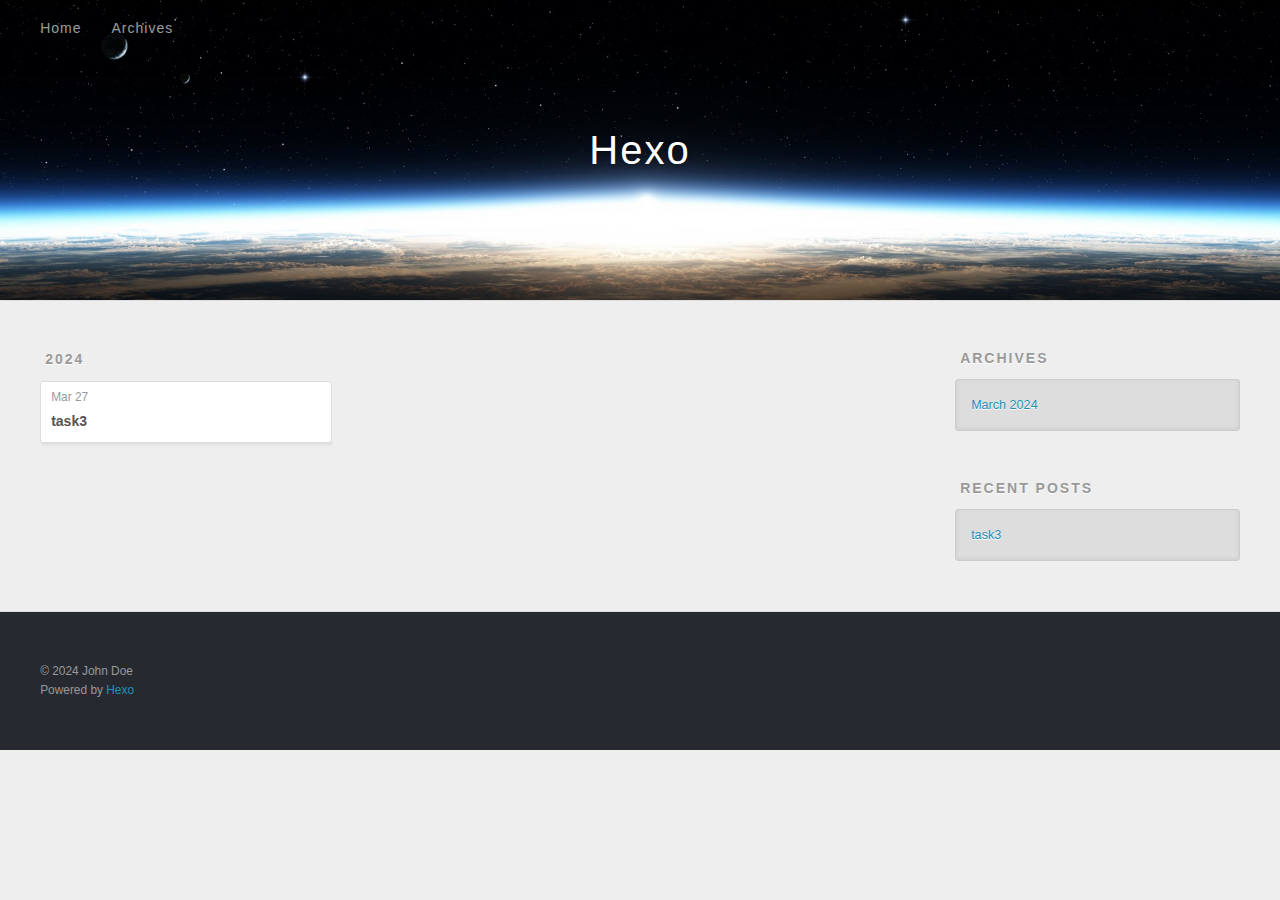
<file: archives/index.html>
<!DOCTYPE html>
<html>
<head>
  <meta charset="utf-8">
  
  
  <title>Archives | Hexo</title>
  <meta name="viewport" content="width=device-width, initial-scale=1, shrink-to-fit=no">
  <meta property="og:type" content="website">
<meta property="og:title" content="Hexo">
<meta property="og:url" content="http://example.com/archives/index.html">
<meta property="og:site_name" content="Hexo">
<meta property="og:locale" content="en_US">
<meta property="article:author" content="John Doe">
<meta name="twitter:card" content="summary">
  
    <link rel="alternate" href="/atom.xml" title="Hexo" type="application/atom+xml">
  
  
    <link rel="shortcut icon" href="/favicon.png">
  
  
  
<link rel="stylesheet" href="/css/style.css">

  
    
<link rel="stylesheet" href="/fancybox/jquery.fancybox.min.css">

  
  
<meta name="generator" content="Hexo 7.1.1"></head>

<body>
  <div id="container">
    <div id="wrap">
      <header id="header">
  <div id="banner"></div>
  <div id="header-outer" class="outer">
    <div id="header-title" class="inner">
      <h1 id="logo-wrap">
        <a href="/" id="logo">Hexo</a>
      </h1>
      
    </div>
    <div id="header-inner" class="inner">
      <nav id="main-nav">
        <a id="main-nav-toggle" class="nav-icon"><span class="fa fa-bars"></span></a>
        
          <a class="main-nav-link" href="/">Home</a>
        
          <a class="main-nav-link" href="/archives">Archives</a>
        
      </nav>
      <nav id="sub-nav">
        
        
          <a class="nav-icon" href="/atom.xml" title="RSS Feed"><span class="fa fa-rss"></span></a>
        
        <a class="nav-icon nav-search-btn" title="Search"><span class="fa fa-search"></span></a>
      </nav>
      <div id="search-form-wrap">
        <form action="//google.com/search" method="get" accept-charset="UTF-8" class="search-form"><input type="search" name="q" class="search-form-input" placeholder="Search"><button type="submit" class="search-form-submit">&#xF002;</button><input type="hidden" name="sitesearch" value="http://example.com"></form>
      </div>
    </div>
  </div>
</header>

      <div class="outer">
        <section id="main">
  
  
    
    
      
      
      <section class="archives-wrap">
        <div class="archive-year-wrap">
          <a href="/archives/2024" class="archive-year">2024</a>
        </div>
        <div class="archives">
    
    <article class="archive-article archive-type-post">
  <div class="archive-article-inner">
    <header class="archive-article-header">
      <a href="/2024/03/27/task3/" class="archive-article-date">
  <time class="dt-published" datetime="2024-03-27T14:24:59.000Z" itemprop="datePublished">Mar 27</time>
</a>
      
  
    <h1 itemprop="name">
      <a class="archive-article-title" href="/2024/03/27/task3/">task3</a>
    </h1>
  

    </header>
  </div>
</article>
  
  
    </div></section>
  


</section>
        
          <aside id="sidebar">
  
    

  
    

  
    
  
    
  <div class="widget-wrap">
    <h3 class="widget-title">Archives</h3>
    <div class="widget">
      <ul class="archive-list"><li class="archive-list-item"><a class="archive-list-link" href="/archives/2024/03/">March 2024</a></li></ul>
    </div>
  </div>


  
    
  <div class="widget-wrap">
    <h3 class="widget-title">Recent Posts</h3>
    <div class="widget">
      <ul>
        
          <li>
            <a href="/2024/03/27/task3/">task3</a>
          </li>
        
      </ul>
    </div>
  </div>

  
</aside>
        
      </div>
      <footer id="footer">
  
  <div class="outer">
    <div id="footer-info" class="inner">
      
      &copy; 2024 John Doe<br>
      Powered by <a href="https://hexo.io/" target="_blank">Hexo</a>
    </div>
  </div>
</footer>

    </div>
    <nav id="mobile-nav">
  
    <a href="/" class="mobile-nav-link">Home</a>
  
    <a href="/archives" class="mobile-nav-link">Archives</a>
  
</nav>
    


<script src="/js/jquery-3.6.4.min.js"></script>



  
<script src="/fancybox/jquery.fancybox.min.js"></script>




<script src="/js/script.js"></script>





  </div>
</body>
</html>
</file>
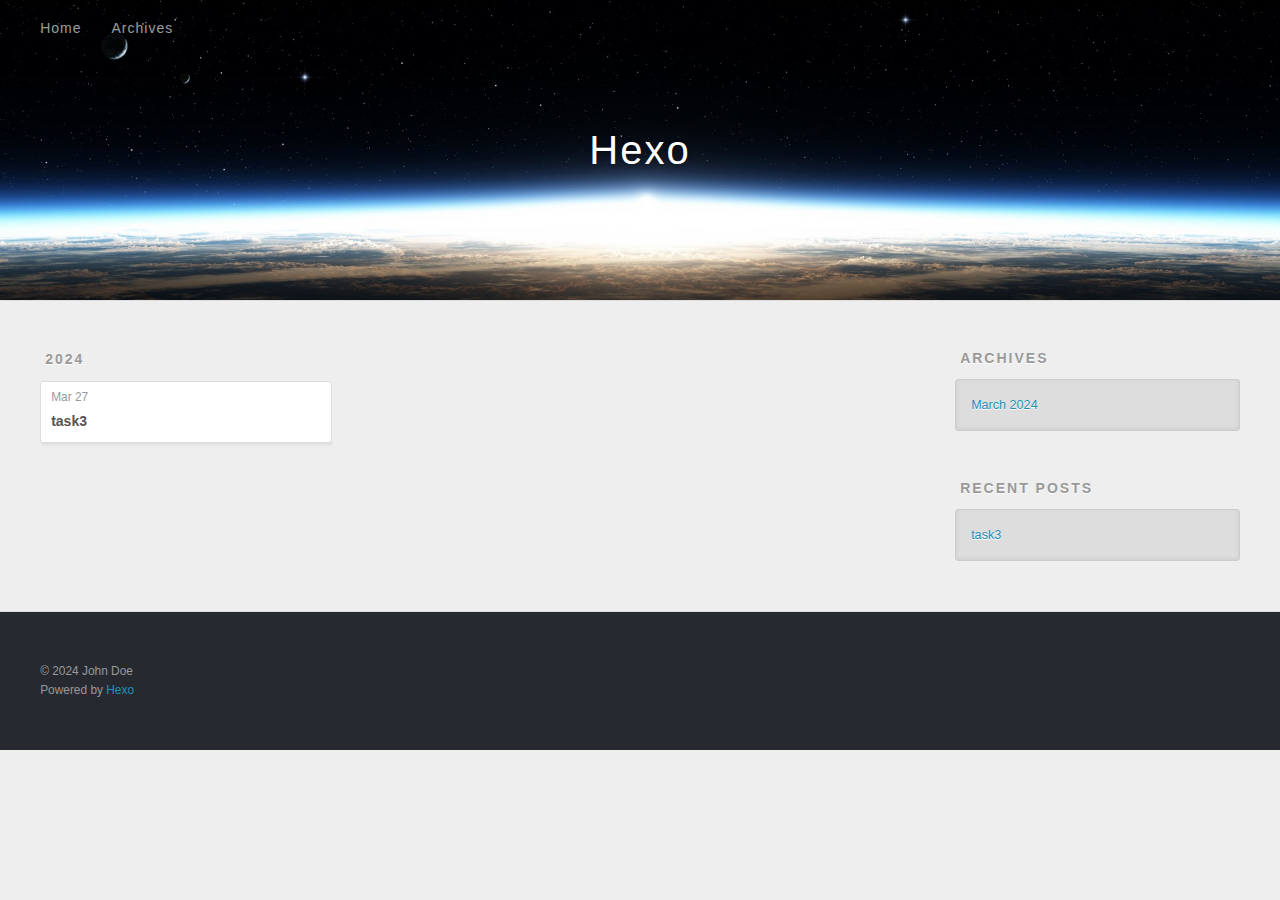
<file: archives/2024/index.html>
<!DOCTYPE html>
<html>
<head>
  <meta charset="utf-8">
  
  
  <title>Archives: 2024 | Hexo</title>
  <meta name="viewport" content="width=device-width, initial-scale=1, shrink-to-fit=no">
  <meta property="og:type" content="website">
<meta property="og:title" content="Hexo">
<meta property="og:url" content="http://example.com/archives/2024/index.html">
<meta property="og:site_name" content="Hexo">
<meta property="og:locale" content="en_US">
<meta property="article:author" content="John Doe">
<meta name="twitter:card" content="summary">
  
    <link rel="alternate" href="/atom.xml" title="Hexo" type="application/atom+xml">
  
  
    <link rel="shortcut icon" href="/favicon.png">
  
  
  
<link rel="stylesheet" href="/css/style.css">

  
    
<link rel="stylesheet" href="/fancybox/jquery.fancybox.min.css">

  
  
<meta name="generator" content="Hexo 7.1.1"></head>

<body>
  <div id="container">
    <div id="wrap">
      <header id="header">
  <div id="banner"></div>
  <div id="header-outer" class="outer">
    <div id="header-title" class="inner">
      <h1 id="logo-wrap">
        <a href="/" id="logo">Hexo</a>
      </h1>
      
    </div>
    <div id="header-inner" class="inner">
      <nav id="main-nav">
        <a id="main-nav-toggle" class="nav-icon"><span class="fa fa-bars"></span></a>
        
          <a class="main-nav-link" href="/">Home</a>
        
          <a class="main-nav-link" href="/archives">Archives</a>
        
      </nav>
      <nav id="sub-nav">
        
        
          <a class="nav-icon" href="/atom.xml" title="RSS Feed"><span class="fa fa-rss"></span></a>
        
        <a class="nav-icon nav-search-btn" title="Search"><span class="fa fa-search"></span></a>
      </nav>
      <div id="search-form-wrap">
        <form action="//google.com/search" method="get" accept-charset="UTF-8" class="search-form"><input type="search" name="q" class="search-form-input" placeholder="Search"><button type="submit" class="search-form-submit">&#xF002;</button><input type="hidden" name="sitesearch" value="http://example.com"></form>
      </div>
    </div>
  </div>
</header>

      <div class="outer">
        <section id="main">
  
  
    
    
      
      
      <section class="archives-wrap">
        <div class="archive-year-wrap">
          <a href="/archives/2024" class="archive-year">2024</a>
        </div>
        <div class="archives">
    
    <article class="archive-article archive-type-post">
  <div class="archive-article-inner">
    <header class="archive-article-header">
      <a href="/2024/03/27/task3/" class="archive-article-date">
  <time class="dt-published" datetime="2024-03-27T14:24:59.000Z" itemprop="datePublished">Mar 27</time>
</a>
      
  
    <h1 itemprop="name">
      <a class="archive-article-title" href="/2024/03/27/task3/">task3</a>
    </h1>
  

    </header>
  </div>
</article>
  
  
    </div></section>
  


</section>
        
          <aside id="sidebar">
  
    

  
    

  
    
  
    
  <div class="widget-wrap">
    <h3 class="widget-title">Archives</h3>
    <div class="widget">
      <ul class="archive-list"><li class="archive-list-item"><a class="archive-list-link" href="/archives/2024/03/">March 2024</a></li></ul>
    </div>
  </div>


  
    
  <div class="widget-wrap">
    <h3 class="widget-title">Recent Posts</h3>
    <div class="widget">
      <ul>
        
          <li>
            <a href="/2024/03/27/task3/">task3</a>
          </li>
        
      </ul>
    </div>
  </div>

  
</aside>
        
      </div>
      <footer id="footer">
  
  <div class="outer">
    <div id="footer-info" class="inner">
      
      &copy; 2024 John Doe<br>
      Powered by <a href="https://hexo.io/" target="_blank">Hexo</a>
    </div>
  </div>
</footer>

    </div>
    <nav id="mobile-nav">
  
    <a href="/" class="mobile-nav-link">Home</a>
  
    <a href="/archives" class="mobile-nav-link">Archives</a>
  
</nav>
    


<script src="/js/jquery-3.6.4.min.js"></script>



  
<script src="/fancybox/jquery.fancybox.min.js"></script>




<script src="/js/script.js"></script>





  </div>
</body>
</html>
</file>
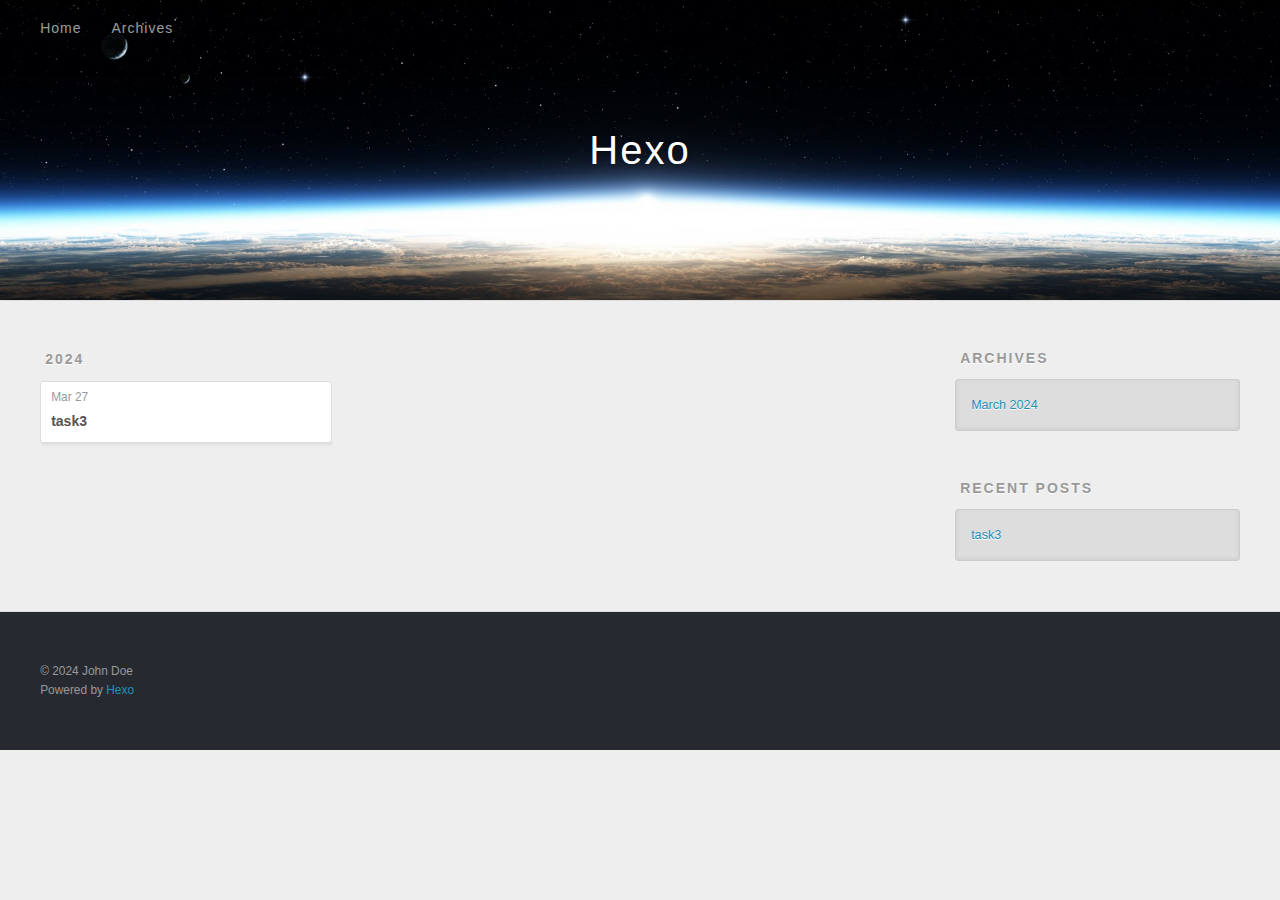
<file: archives/2024/03/index.html>
<!DOCTYPE html>
<html>
<head>
  <meta charset="utf-8">
  
  
  <title>Archives: 2024/3 | Hexo</title>
  <meta name="viewport" content="width=device-width, initial-scale=1, shrink-to-fit=no">
  <meta property="og:type" content="website">
<meta property="og:title" content="Hexo">
<meta property="og:url" content="http://example.com/archives/2024/03/index.html">
<meta property="og:site_name" content="Hexo">
<meta property="og:locale" content="en_US">
<meta property="article:author" content="John Doe">
<meta name="twitter:card" content="summary">
  
    <link rel="alternate" href="/atom.xml" title="Hexo" type="application/atom+xml">
  
  
    <link rel="shortcut icon" href="/favicon.png">
  
  
  
<link rel="stylesheet" href="/css/style.css">

  
    
<link rel="stylesheet" href="/fancybox/jquery.fancybox.min.css">

  
  
<meta name="generator" content="Hexo 7.1.1"></head>

<body>
  <div id="container">
    <div id="wrap">
      <header id="header">
  <div id="banner"></div>
  <div id="header-outer" class="outer">
    <div id="header-title" class="inner">
      <h1 id="logo-wrap">
        <a href="/" id="logo">Hexo</a>
      </h1>
      
    </div>
    <div id="header-inner" class="inner">
      <nav id="main-nav">
        <a id="main-nav-toggle" class="nav-icon"><span class="fa fa-bars"></span></a>
        
          <a class="main-nav-link" href="/">Home</a>
        
          <a class="main-nav-link" href="/archives">Archives</a>
        
      </nav>
      <nav id="sub-nav">
        
        
          <a class="nav-icon" href="/atom.xml" title="RSS Feed"><span class="fa fa-rss"></span></a>
        
        <a class="nav-icon nav-search-btn" title="Search"><span class="fa fa-search"></span></a>
      </nav>
      <div id="search-form-wrap">
        <form action="//google.com/search" method="get" accept-charset="UTF-8" class="search-form"><input type="search" name="q" class="search-form-input" placeholder="Search"><button type="submit" class="search-form-submit">&#xF002;</button><input type="hidden" name="sitesearch" value="http://example.com"></form>
      </div>
    </div>
  </div>
</header>

      <div class="outer">
        <section id="main">
  
  
    
    
      
      
      <section class="archives-wrap">
        <div class="archive-year-wrap">
          <a href="/archives/2024" class="archive-year">2024</a>
        </div>
        <div class="archives">
    
    <article class="archive-article archive-type-post">
  <div class="archive-article-inner">
    <header class="archive-article-header">
      <a href="/2024/03/27/task3/" class="archive-article-date">
  <time class="dt-published" datetime="2024-03-27T14:24:59.000Z" itemprop="datePublished">Mar 27</time>
</a>
      
  
    <h1 itemprop="name">
      <a class="archive-article-title" href="/2024/03/27/task3/">task3</a>
    </h1>
  

    </header>
  </div>
</article>
  
  
    </div></section>
  


</section>
        
          <aside id="sidebar">
  
    

  
    

  
    
  
    
  <div class="widget-wrap">
    <h3 class="widget-title">Archives</h3>
    <div class="widget">
      <ul class="archive-list"><li class="archive-list-item"><a class="archive-list-link" href="/archives/2024/03/">March 2024</a></li></ul>
    </div>
  </div>


  
    
  <div class="widget-wrap">
    <h3 class="widget-title">Recent Posts</h3>
    <div class="widget">
      <ul>
        
          <li>
            <a href="/2024/03/27/task3/">task3</a>
          </li>
        
      </ul>
    </div>
  </div>

  
</aside>
        
      </div>
      <footer id="footer">
  
  <div class="outer">
    <div id="footer-info" class="inner">
      
      &copy; 2024 John Doe<br>
      Powered by <a href="https://hexo.io/" target="_blank">Hexo</a>
    </div>
  </div>
</footer>

    </div>
    <nav id="mobile-nav">
  
    <a href="/" class="mobile-nav-link">Home</a>
  
    <a href="/archives" class="mobile-nav-link">Archives</a>
  
</nav>
    


<script src="/js/jquery-3.6.4.min.js"></script>



  
<script src="/fancybox/jquery.fancybox.min.js"></script>




<script src="/js/script.js"></script>





  </div>
</body>
</html>
</file>
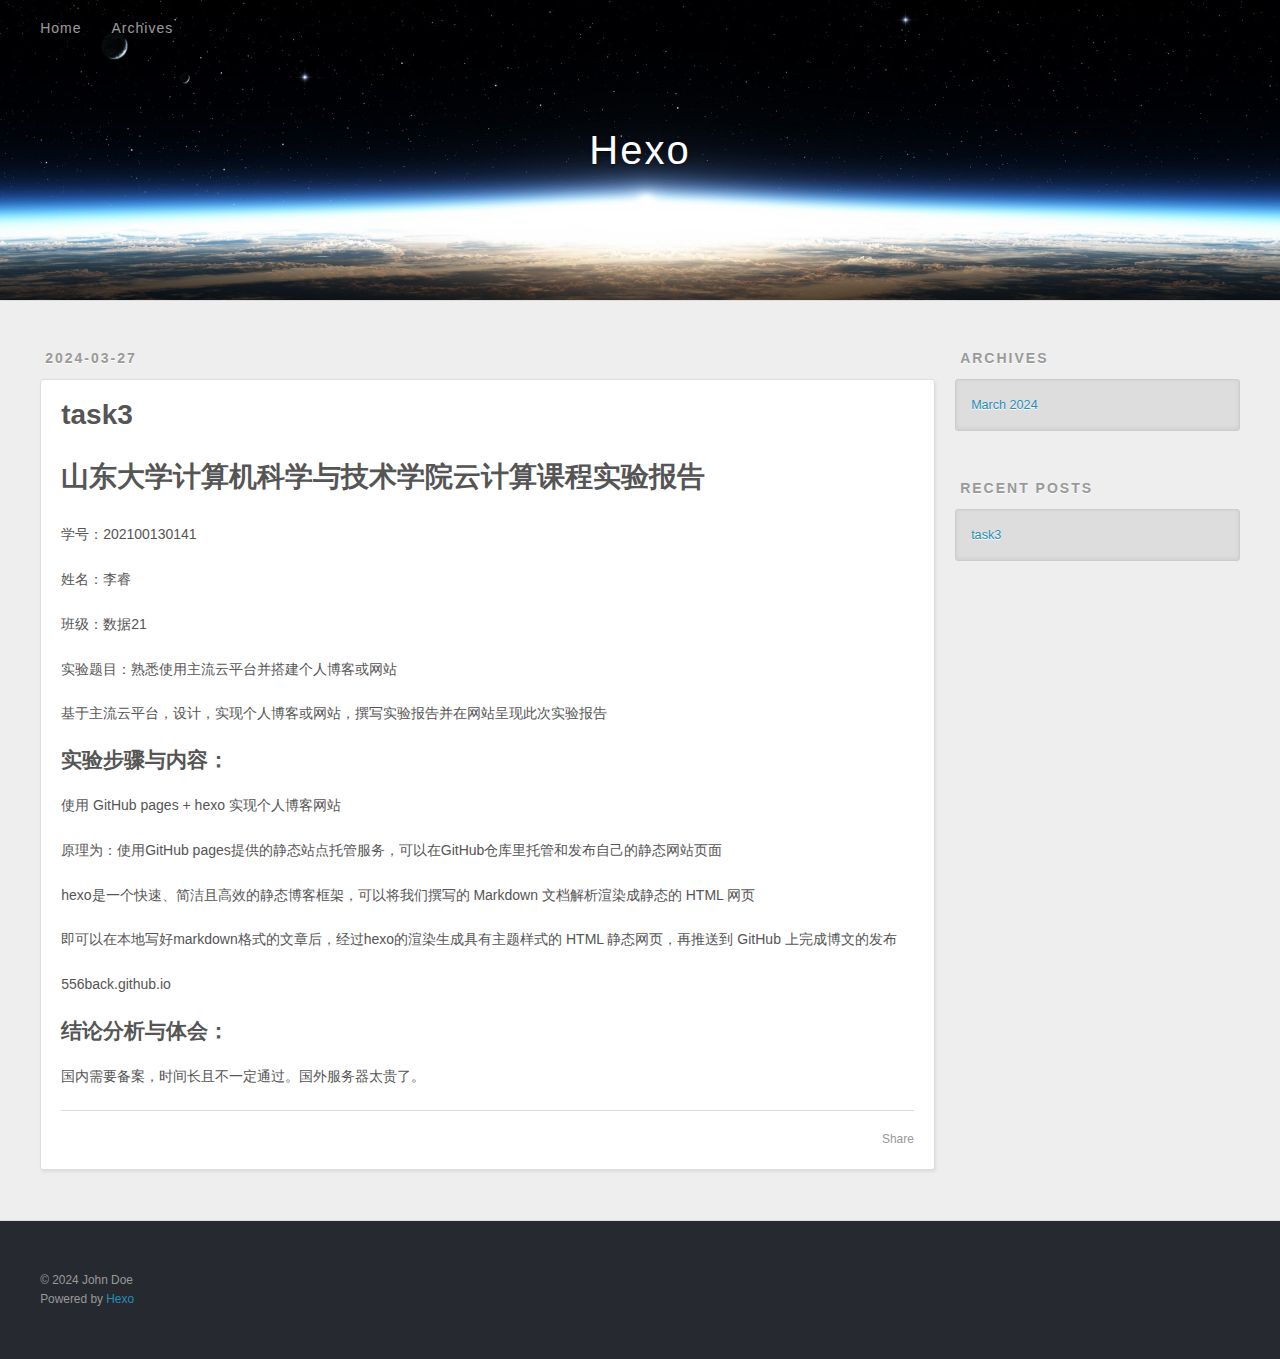
<file: 2024/03/27/task3/index.html>
<!DOCTYPE html>
<html>
<head>
  <meta charset="utf-8">
  
  
  <title>task3 | Hexo</title>
  <meta name="viewport" content="width=device-width, initial-scale=1, shrink-to-fit=no">
  <meta name="description" content="山东大学计算机科学与技术学院云计算课程实验报告学号：202100130141 姓名：李睿 班级：数据21 实验题目：熟悉使用主流云平台并搭建个人博客或网站 基于主流云平台，设计，实现个人博客或网站，撰写实验报告并在网站呈现此次实验报告 实验步骤与内容：使用 GitHub pages + hexo 实现个人博客网站 原理为：使用GitHub pages提供的静态站点托管服务，可以在GitHub仓库里">
<meta property="og:type" content="article">
<meta property="og:title" content="task3">
<meta property="og:url" content="http://example.com/2024/03/27/task3/index.html">
<meta property="og:site_name" content="Hexo">
<meta property="og:description" content="山东大学计算机科学与技术学院云计算课程实验报告学号：202100130141 姓名：李睿 班级：数据21 实验题目：熟悉使用主流云平台并搭建个人博客或网站 基于主流云平台，设计，实现个人博客或网站，撰写实验报告并在网站呈现此次实验报告 实验步骤与内容：使用 GitHub pages + hexo 实现个人博客网站 原理为：使用GitHub pages提供的静态站点托管服务，可以在GitHub仓库里">
<meta property="og:locale" content="en_US">
<meta property="article:published_time" content="2024-03-27T14:24:59.000Z">
<meta property="article:modified_time" content="2024-03-27T14:47:12.947Z">
<meta property="article:author" content="John Doe">
<meta name="twitter:card" content="summary">
  
    <link rel="alternate" href="/atom.xml" title="Hexo" type="application/atom+xml">
  
  
    <link rel="shortcut icon" href="/favicon.png">
  
  
  
<link rel="stylesheet" href="/css/style.css">

  
    
<link rel="stylesheet" href="/fancybox/jquery.fancybox.min.css">

  
  
<meta name="generator" content="Hexo 7.1.1"></head>

<body>
  <div id="container">
    <div id="wrap">
      <header id="header">
  <div id="banner"></div>
  <div id="header-outer" class="outer">
    <div id="header-title" class="inner">
      <h1 id="logo-wrap">
        <a href="/" id="logo">Hexo</a>
      </h1>
      
    </div>
    <div id="header-inner" class="inner">
      <nav id="main-nav">
        <a id="main-nav-toggle" class="nav-icon"><span class="fa fa-bars"></span></a>
        
          <a class="main-nav-link" href="/">Home</a>
        
          <a class="main-nav-link" href="/archives">Archives</a>
        
      </nav>
      <nav id="sub-nav">
        
        
          <a class="nav-icon" href="/atom.xml" title="RSS Feed"><span class="fa fa-rss"></span></a>
        
        <a class="nav-icon nav-search-btn" title="Search"><span class="fa fa-search"></span></a>
      </nav>
      <div id="search-form-wrap">
        <form action="//google.com/search" method="get" accept-charset="UTF-8" class="search-form"><input type="search" name="q" class="search-form-input" placeholder="Search"><button type="submit" class="search-form-submit">&#xF002;</button><input type="hidden" name="sitesearch" value="http://example.com"></form>
      </div>
    </div>
  </div>
</header>

      <div class="outer">
        <section id="main"><article id="post-task3" class="h-entry article article-type-post" itemprop="blogPost" itemscope itemtype="https://schema.org/BlogPosting">
  <div class="article-meta">
    <a href="/2024/03/27/task3/" class="article-date">
  <time class="dt-published" datetime="2024-03-27T14:24:59.000Z" itemprop="datePublished">2024-03-27</time>
</a>
    
  </div>
  <div class="article-inner">
    
    
      <header class="article-header">
        
  
    <h1 class="p-name article-title" itemprop="headline name">
      task3
    </h1>
  

      </header>
    
    <div class="e-content article-entry" itemprop="articleBody">
      
        <h1 id="山东大学计算机科学与技术学院云计算课程实验报告"><a href="#山东大学计算机科学与技术学院云计算课程实验报告" class="headerlink" title="山东大学计算机科学与技术学院云计算课程实验报告"></a>山东大学计算机科学与技术学院云计算课程实验报告</h1><p>学号：202100130141</p>
<p>姓名：李睿</p>
<p>班级：数据21</p>
<p>实验题目：熟悉使用主流云平台并搭建个人博客或网站</p>
<p>基于主流云平台，设计，实现个人博客或网站，撰写实验报告并在网站呈现此次实验报告</p>
<h2 id="实验步骤与内容："><a href="#实验步骤与内容：" class="headerlink" title="实验步骤与内容："></a>实验步骤与内容：</h2><p>使用 GitHub pages + hexo 实现个人博客网站</p>
<p>原理为：使用GitHub pages提供的静态站点托管服务，可以在GitHub仓库里托管和发布自己的静态网站页面</p>
<p>hexo是一个快速、简洁且高效的静态博客框架，可以将我们撰写的 Markdown 文档解析渲染成静态的 HTML 网页</p>
<p>即可以在本地写好markdown格式的文章后，经过hexo的渲染生成具有主题样式的 HTML 静态网页，再推送到 GitHub 上完成博文的发布</p>
<p>556back.github.io</p>
<h2 id="结论分析与体会："><a href="#结论分析与体会：" class="headerlink" title="结论分析与体会："></a>结论分析与体会：</h2><p>国内需要备案，时间长且不一定通过。国外服务器太贵了。</p>

      
    </div>
    <footer class="article-footer">
      <a data-url="http://example.com/2024/03/27/task3/" data-id="clu9xlkit00009c3beij49m8t" data-title="task3" class="article-share-link"><span class="fa fa-share">Share</span></a>
      
      
      
    </footer>
  </div>
  
    
  
</article>


</section>
        
          <aside id="sidebar">
  
    

  
    

  
    
  
    
  <div class="widget-wrap">
    <h3 class="widget-title">Archives</h3>
    <div class="widget">
      <ul class="archive-list"><li class="archive-list-item"><a class="archive-list-link" href="/archives/2024/03/">March 2024</a></li></ul>
    </div>
  </div>


  
    
  <div class="widget-wrap">
    <h3 class="widget-title">Recent Posts</h3>
    <div class="widget">
      <ul>
        
          <li>
            <a href="/2024/03/27/task3/">task3</a>
          </li>
        
      </ul>
    </div>
  </div>

  
</aside>
        
      </div>
      <footer id="footer">
  
  <div class="outer">
    <div id="footer-info" class="inner">
      
      &copy; 2024 John Doe<br>
      Powered by <a href="https://hexo.io/" target="_blank">Hexo</a>
    </div>
  </div>
</footer>

    </div>
    <nav id="mobile-nav">
  
    <a href="/" class="mobile-nav-link">Home</a>
  
    <a href="/archives" class="mobile-nav-link">Archives</a>
  
</nav>
    


<script src="/js/jquery-3.6.4.min.js"></script>



  
<script src="/fancybox/jquery.fancybox.min.js"></script>




<script src="/js/script.js"></script>





  </div>
</body>
</html>
</file>
<file: css/style.css>
body {
  width: 100%;
}
body:before,
body:after {
  content: "";
  display: table;
}
body:after {
  clear: both;
}
html,
body,
div,
span,
applet,
object,
iframe,
h1,
h2,
h3,
h4,
h5,
h6,
p,
blockquote,
pre,
a,
abbr,
acronym,
address,
big,
cite,
code,
del,
dfn,
em,
img,
ins,
kbd,
q,
s,
samp,
small,
strike,
strong,
sub,
sup,
tt,
var,
dl,
dt,
dd,
ol,
ul,
li,
fieldset,
form,
label,
legend,
table,
caption,
tbody,
tfoot,
thead,
tr,
th,
td {
  margin: 0;
  padding: 0;
  border: 0;
  outline: 0;
  font-weight: inherit;
  font-style: inherit;
  font-family: inherit;
  font-size: 100%;
  vertical-align: baseline;
}
body {
  line-height: 1;
  color: #000;
  background: #fff;
}
ol,
ul {
  list-style: none;
}
table {
  border-collapse: separate;
  border-spacing: 0;
  vertical-align: middle;
}
caption,
th,
td {
  text-align: left;
  font-weight: normal;
  vertical-align: middle;
}
a img {
  border: none;
}
input,
button {
  margin: 0;
  padding: 0;
}
input::-moz-focus-inner,
button::-moz-focus-inner {
  border: 0;
  padding: 0;
}
html,
body,
#container {
  height: 100%;
}
body {
  background: #eee;
  font: 14px -apple-system, BlinkMacSystemFont, "Segoe UI", "Roboto", "Oxygen", "Ubuntu", "Cantarell", "Fira Sans", "Droid Sans", "Helvetica Neue", sans-serif;
  -webkit-text-size-adjust: 100%;
}
.outer {
  max-width: 1220px;
  margin: 0 auto;
  padding: 0 20px;
}
.outer:before,
.outer:after {
  content: "";
  display: table;
}
.outer:after {
  clear: both;
}
.inner {
  display: inline;
  float: left;
  width: 98.33333333333333%;
  margin: 0 0.833333333333333%;
}
.left,
.alignleft {
  float: left;
}
.right,
.alignright {
  float: right;
}
.clear {
  clear: both;
}
#container {
  position: relative;
}
.mobile-nav-on {
  overflow: hidden;
}
#wrap {
  height: 100%;
  width: 100%;
  position: absolute;
  top: 0;
  left: 0;
  -webkit-transition: 0.2s ease-out;
  -moz-transition: 0.2s ease-out;
  -ms-transition: 0.2s ease-out;
  transition: 0.2s ease-out;
  z-index: 1;
  background: #eee;
}
.mobile-nav-on #wrap {
  left: 280px;
}
@media screen and (min-width: 768px) {
  #main {
    display: inline;
    float: left;
    width: 73.33333333333333%;
    margin: 0 0.833333333333333%;
  }
}
.article-date,
.article-category-link,
.archive-year,
.widget-title {
  text-decoration: none;
  text-transform: uppercase;
  letter-spacing: 2px;
  color: #999;
  margin-bottom: 1em;
  margin-left: 5px;
  line-height: 1em;
  text-shadow: 0 1px #fff;
  font-weight: bold;
}
.article-inner,
.archive-article-inner {
  background: #fff;
  -webkit-box-shadow: 1px 2px 3px #ddd;
  box-shadow: 1px 2px 3px #ddd;
  border: 1px solid #ddd;
  border-radius: 3px;
}
.article-entry h1,
.widget h1 {
  font-size: 2em;
}
.article-entry h2,
.widget h2 {
  font-size: 1.5em;
}
.article-entry h3,
.widget h3 {
  font-size: 1.3em;
}
.article-entry h4,
.widget h4 {
  font-size: 1.2em;
}
.article-entry h5,
.widget h5 {
  font-size: 1em;
}
.article-entry h6,
.widget h6 {
  font-size: 1em;
  color: #999;
}
.article-entry hr,
.widget hr {
  border: 1px dashed #ddd;
}
.article-entry strong,
.widget strong {
  font-weight: bold;
}
.article-entry em,
.widget em,
.article-entry cite,
.widget cite {
  font-style: italic;
}
.article-entry sup,
.widget sup,
.article-entry sub,
.widget sub {
  font-size: 0.75em;
  line-height: 0;
  position: relative;
  vertical-align: baseline;
}
.article-entry sup,
.widget sup {
  top: -0.5em;
}
.article-entry sub,
.widget sub {
  bottom: -0.2em;
}
.article-entry small,
.widget small {
  font-size: 0.85em;
}
.article-entry acronym,
.widget acronym,
.article-entry abbr,
.widget abbr {
  border-bottom: 1px dotted;
}
.article-entry ul,
.widget ul,
.article-entry ol,
.widget ol,
.article-entry dl,
.widget dl {
  margin: 0 20px;
  line-height: 1.6em;
}
.article-entry ul ul,
.widget ul ul,
.article-entry ol ul,
.widget ol ul,
.article-entry ul ol,
.widget ul ol,
.article-entry ol ol,
.widget ol ol {
  margin-top: 0;
  margin-bottom: 0;
}
.article-entry ul,
.widget ul {
  list-style: disc;
}
.article-entry ol,
.widget ol {
  list-style: decimal;
}
.article-entry dt,
.widget dt {
  font-weight: bold;
}
#header {
  height: 300px;
  position: relative;
  border-bottom: 1px solid #ddd;
}
#header:before,
#header:after {
  content: "";
  position: absolute;
  left: 0;
  right: 0;
  height: 40px;
}
#header:before {
  top: 0;
  background: -webkit-linear-gradient(rgba(0,0,0,0.2), transparent);
  background: -moz-linear-gradient(rgba(0,0,0,0.2), transparent);
  background: -ms-linear-gradient(rgba(0,0,0,0.2), transparent);
  background: linear-gradient(rgba(0,0,0,0.2), transparent);
}
#header:after {
  bottom: 0;
  background: -webkit-linear-gradient(transparent, rgba(0,0,0,0.2));
  background: -moz-linear-gradient(transparent, rgba(0,0,0,0.2));
  background: -ms-linear-gradient(transparent, rgba(0,0,0,0.2));
  background: linear-gradient(transparent, rgba(0,0,0,0.2));
}
#header-outer {
  height: 100%;
  position: relative;
}
#header-inner {
  position: relative;
  overflow: hidden;
}
#banner {
  position: absolute;
  top: 0;
  left: 0;
  width: 100%;
  height: 100%;
  background: url("images/banner.jpg") center #000;
  background-size: cover;
  z-index: -1;
}
#header-title {
  text-align: center;
  height: 40px;
  position: absolute;
  top: 50%;
  left: 0;
  margin-top: -20px;
}
#logo,
#subtitle {
  text-decoration: none;
  color: #fff;
  font-weight: 300;
  text-shadow: 0 1px 4px rgba(0,0,0,0.3);
}
#logo {
  font-size: 40px;
  line-height: 40px;
  letter-spacing: 2px;
}
#subtitle {
  font-size: 16px;
  line-height: 16px;
  letter-spacing: 1px;
}
#subtitle-wrap {
  margin-top: 16px;
}
#main-nav {
  float: left;
  margin-left: -15px;
}
.nav-icon,
.main-nav-link {
  float: left;
  color: #fff;
  opacity: 0.6;
  text-decoration: none;
  text-shadow: 0 1px rgba(0,0,0,0.2);
  -webkit-transition: opacity 0.2s;
  -moz-transition: opacity 0.2s;
  -ms-transition: opacity 0.2s;
  transition: opacity 0.2s;
  display: block;
  padding: 20px 15px;
}
.nav-icon:hover,
.main-nav-link:hover {
  opacity: 1;
}
.nav-icon {
  text-align: center;
  font-size: 14px;
  width: 14px;
  height: 14px;
  padding: 20px 15px;
  position: relative;
  cursor: pointer;
}
.main-nav-link {
  font-weight: 300;
  letter-spacing: 1px;
}
@media screen and (max-width: 479px) {
  .main-nav-link {
    display: none;
  }
}
#main-nav-toggle {
  display: none;
}
@media screen and (max-width: 479px) {
  #main-nav-toggle {
    display: block;
  }
}
#sub-nav {
  float: right;
  margin-right: -15px;
}
#search-form-wrap {
  position: absolute;
  top: 15px;
  width: 150px;
  height: 30px;
  right: -150px;
  opacity: 0;
  -webkit-transition: 0.2s ease-out;
  -moz-transition: 0.2s ease-out;
  -ms-transition: 0.2s ease-out;
  transition: 0.2s ease-out;
}
#search-form-wrap.on {
  opacity: 1;
  right: 0;
}
@media screen and (max-width: 479px) {
  #search-form-wrap {
    width: 100%;
    right: -100%;
  }
}
.search-form {
  position: absolute;
  top: 0;
  left: 0;
  right: 0;
  background: #fff;
  padding: 5px 15px;
  border-radius: 15px;
  -webkit-box-shadow: 0 0 10px rgba(0,0,0,0.3);
  box-shadow: 0 0 10px rgba(0,0,0,0.3);
}
.search-form-input {
  border: none;
  background: none;
  color: #555;
  width: 100%;
  font: 13px -apple-system, BlinkMacSystemFont, "Segoe UI", "Roboto", "Oxygen", "Ubuntu", "Cantarell", "Fira Sans", "Droid Sans", "Helvetica Neue", sans-serif;
  outline: none;
}
.search-form-input::-webkit-search-results-decoration,
.search-form-input::-webkit-search-cancel-button {
  -webkit-appearance: none;
}
.search-form-submit {
  position: absolute;
  top: 50%;
  right: 10px;
  margin-top: -7px;
  font: 13px ForkAwesome;
  border: none;
  background: none;
  color: #bbb;
  cursor: pointer;
}
.search-form-submit:hover,
.search-form-submit:focus {
  color: #777;
}
.article {
  margin: 50px 0;
}
.article-inner {
  overflow: hidden;
}
.article-meta:before,
.article-meta:after {
  content: "";
  display: table;
}
.article-meta:after {
  clear: both;
}
.article-date {
  float: left;
}
.article-category {
  float: left;
  line-height: 1em;
  color: #ccc;
  text-shadow: 0 1px #fff;
  margin-left: 8px;
}
.article-category:before {
  content: "\2022";
}
.article-category-link {
  margin: 0 12px 1em;
}
.article-header {
  padding: 20px 20px 0;
}
.article-title {
  text-decoration: none;
  font-size: 2em;
  font-weight: bold;
  color: #555;
  line-height: 1.1em;
  -webkit-transition: color 0.2s;
  -moz-transition: color 0.2s;
  -ms-transition: color 0.2s;
  transition: color 0.2s;
}
a.article-title:hover {
  color: #258fb8;
}
.article-entry {
  color: #555;
  padding: 0 20px;
}
.article-entry:before,
.article-entry:after {
  content: "";
  display: table;
}
.article-entry:after {
  clear: both;
}
.article-entry p,
.article-entry table {
  line-height: 1.6em;
  margin: 1.6em 0;
}
.article-entry h1,
.article-entry h2,
.article-entry h3,
.article-entry h4,
.article-entry h5,
.article-entry h6 {
  font-weight: bold;
}
.article-entry h1,
.article-entry h2,
.article-entry h3,
.article-entry h4,
.article-entry h5,
.article-entry h6 {
  line-height: 1.1em;
  margin: 1.1em 0;
}
.article-entry a {
  color: #258fb8;
  text-decoration: none;
}
.article-entry a:hover {
  text-decoration: underline;
}
.article-entry ul,
.article-entry ol,
.article-entry dl {
  margin-top: 1.6em;
  margin-bottom: 1.6em;
}
.article-entry img,
.article-entry video {
  max-width: 100%;
  height: auto;
  display: block;
  margin: auto;
}
.article-entry iframe {
  border: none;
}
.article-entry table {
  width: 100%;
  border-collapse: collapse;
  border-spacing: 0;
}
.article-entry th {
  font-weight: bold;
  border-bottom: 3px solid #ddd;
  padding-bottom: 0.5em;
}
.article-entry td {
  border-bottom: 1px solid #ddd;
  padding: 10px 0;
}
.article-entry blockquote {
  font-family: Georgia, "Times New Roman", serif;
  margin: 1.6em 20px;
  text-align: center;
}
.article-entry blockquote footer {
  font-size: 14px;
  margin: 1.6em 0;
  font-family: -apple-system, BlinkMacSystemFont, "Segoe UI", "Roboto", "Oxygen", "Ubuntu", "Cantarell", "Fira Sans", "Droid Sans", "Helvetica Neue", sans-serif;
}
.article-entry blockquote footer cite:before {
  content: "—";
  padding: 0 0.5em;
}
.article-entry .pullquote {
  text-align: left;
  width: 45%;
  margin: 0;
}
.article-entry .pullquote.left {
  margin-left: 0.5em;
  margin-right: 1em;
}
.article-entry .pullquote.right {
  margin-right: 0.5em;
  margin-left: 1em;
}
.article-entry .caption {
  color: #999;
  display: block;
  font-size: 0.9em;
  margin-top: 0.5em;
  position: relative;
  text-align: center;
}
.article-entry .video-container {
  position: relative;
  padding-top: 56.25%;
  height: 0;
  overflow: hidden;
}
.article-entry .video-container iframe,
.article-entry .video-container object,
.article-entry .video-container embed {
  position: absolute;
  top: 0;
  left: 0;
  width: 100%;
  height: 100%;
  margin-top: 0;
}
.article-more-link a {
  display: inline-block;
  line-height: 1em;
  padding: 6px 15px;
  border-radius: 15px;
  background: #eee;
  color: #999;
  text-shadow: 0 1px #fff;
  text-decoration: none;
}
.article-more-link a:hover {
  background: #258fb8;
  color: #fff;
  text-decoration: none;
  text-shadow: 0 1px #1e7293;
}
.article-footer {
  font-size: 0.85em;
  line-height: 1.6em;
  border-top: 1px solid #ddd;
  padding-top: 1.6em;
  margin: 0 20px 20px;
}
.article-footer:before,
.article-footer:after {
  content: "";
  display: table;
}
.article-footer:after {
  clear: both;
}
.article-footer a {
  color: #999;
  text-decoration: none;
}
.article-footer a:hover {
  color: #555;
}
.article-tag-list-item {
  float: left;
  margin-right: 10px;
}
.article-tag-list-link:before {
  content: "#";
}
.article-comment-link {
  float: right;
}
.article-comment-link:before {
  padding-right: 8px;
}
.article-share-link {
  cursor: pointer;
  float: right;
  margin-left: 20px;
}
.article-share-link:before {
  padding-right: 6px;
}
#article-nav {
  position: relative;
}
#article-nav:before,
#article-nav:after {
  content: "";
  display: table;
}
#article-nav:after {
  clear: both;
}
@media screen and (min-width: 768px) {
  #article-nav {
    margin: 50px 0;
  }
  #article-nav:before {
    width: 8px;
    height: 8px;
    position: absolute;
    top: 50%;
    left: 50%;
    margin-top: -4px;
    margin-left: -4px;
    content: "";
    border-radius: 50%;
    background: #ddd;
    -webkit-box-shadow: 0 1px 2px #fff;
    box-shadow: 0 1px 2px #fff;
  }
}
.article-nav-link-wrap {
  text-decoration: none;
  text-shadow: 0 1px #fff;
  color: #999;
  -webkit-box-sizing: border-box;
  -moz-box-sizing: border-box;
  box-sizing: border-box;
  margin-top: 50px;
  text-align: center;
  display: block;
}
.article-nav-link-wrap:hover {
  color: #555;
}
@media screen and (min-width: 768px) {
  .article-nav-link-wrap {
    width: 50%;
    margin-top: 0;
  }
}
@media screen and (min-width: 768px) {
  #article-nav-newer {
    float: left;
    text-align: right;
    padding-right: 20px;
  }
}
@media screen and (min-width: 768px) {
  #article-nav-older {
    float: right;
    text-align: left;
    padding-left: 20px;
  }
}
.article-nav-caption {
  text-transform: uppercase;
  letter-spacing: 2px;
  color: #ddd;
  line-height: 1em;
  font-weight: bold;
}
#article-nav-newer .article-nav-caption {
  margin-right: -2px;
}
.article-nav-title {
  font-size: 0.85em;
  line-height: 1.6em;
  margin-top: 0.5em;
}
.article-share-box {
  position: absolute;
  display: none;
  background: #fff;
  -webkit-box-shadow: 1px 2px 10px rgba(0,0,0,0.2);
  box-shadow: 1px 2px 10px rgba(0,0,0,0.2);
  border-radius: 3px;
  margin-left: -145px;
  overflow: hidden;
  z-index: 1;
}
.article-share-box.on {
  display: block;
}
.article-share-input {
  width: 100%;
  background: none;
  -webkit-box-sizing: border-box;
  -moz-box-sizing: border-box;
  box-sizing: border-box;
  font: 14px -apple-system, BlinkMacSystemFont, "Segoe UI", "Roboto", "Oxygen", "Ubuntu", "Cantarell", "Fira Sans", "Droid Sans", "Helvetica Neue", sans-serif;
  padding: 0 15px;
  color: #555;
  outline: none;
  border: 1px solid #ddd;
  border-radius: 3px 3px 0 0;
  height: 36px;
  line-height: 36px;
}
.article-share-links {
  background: #eee;
}
.article-share-links:before,
.article-share-links:after {
  content: "";
  display: table;
}
.article-share-links:after {
  clear: both;
}
.article-share-twitter,
.article-share-facebook,
.article-share-pinterest,
.article-share-linkedin {
  width: 50px;
  height: 36px;
  display: block;
  float: left;
  position: relative;
  color: #999;
  text-shadow: 0 1px #fff;
}
.article-share-twitter:before,
.article-share-facebook:before,
.article-share-pinterest:before,
.article-share-linkedin:before {
  font-size: 20px;
  width: 20px;
  height: 20px;
  position: absolute;
  top: 50%;
  left: 50%;
  margin-top: -10px;
  margin-left: -10px;
  text-align: center;
}
.article-share-twitter:hover,
.article-share-facebook:hover,
.article-share-pinterest:hover,
.article-share-linkedin:hover {
  color: #fff;
}
.article-share-twitter:hover {
  background: #00aced;
  text-shadow: 0 1px #008abe;
}
.article-share-facebook:hover {
  background: #3b5998;
  text-shadow: 0 1px #2f477a;
}
.article-share-pinterest:hover {
  background: #cb2027;
  text-shadow: 0 1px #a21a1f;
}
.article-share-linkedin:hover {
  background: #0077b5;
  text-shadow: 0 1px #005f91;
}
.article-gallery {
  background: #000;
  position: relative;
}
.article-gallery-photos {
  position: relative;
  overflow: hidden;
}
.article-gallery-img {
  display: none;
  max-width: 100%;
}
.article-gallery-img:first-child {
  display: block;
}
.article-gallery-img.loaded {
  position: absolute;
  display: block;
}
.article-gallery-img img {
  display: block;
  max-width: 100%;
  margin: 0 auto;
}
#comments {
  background: #fff;
  -webkit-box-shadow: 1px 2px 3px #ddd;
  box-shadow: 1px 2px 3px #ddd;
  padding: 20px;
  border: 1px solid #ddd;
  border-radius: 3px;
  margin: 50px 0;
}
#comments a {
  color: #258fb8;
}
.archives-wrap {
  margin: 50px 0;
}
.archives:before,
.archives:after {
  content: "";
  display: table;
}
.archives:after {
  clear: both;
}
.archive-year-wrap {
  margin-bottom: 1em;
}
.archives {
  -webkit-column-gap: 10px;
  -moz-column-gap: 10px;
  column-gap: 10px;
}
@media screen and (min-width: 480px) and (max-width: 767px) {
  .archives {
    -webkit-column-count: 2;
    -moz-column-count: 2;
    column-count: 2;
  }
}
@media screen and (min-width: 768px) {
  .archives {
    -webkit-column-count: 3;
    -moz-column-count: 3;
    column-count: 3;
  }
}
.archive-article {
  -webkit-column-break-inside: avoid;
  page-break-inside: avoid;
  overflow: hidden;
  break-inside: avoid-column;
}
.archive-article-inner {
  padding: 10px;
  margin-bottom: 15px;
}
.archive-article-title {
  text-decoration: none;
  font-weight: bold;
  color: #555;
  -webkit-transition: color 0.2s;
  -moz-transition: color 0.2s;
  -ms-transition: color 0.2s;
  transition: color 0.2s;
  line-height: 1.6em;
}
.archive-article-title:hover {
  color: #258fb8;
}
.archive-article-footer {
  margin-top: 1em;
}
.archive-article-date {
  color: #999;
  text-decoration: none;
  font-size: 0.85em;
  line-height: 1em;
  margin-bottom: 0.5em;
  display: block;
}
#page-nav {
  margin: 50px auto;
  background: #fff;
  -webkit-box-shadow: 1px 2px 3px #ddd;
  box-shadow: 1px 2px 3px #ddd;
  border: 1px solid #ddd;
  border-radius: 3px;
  text-align: center;
  color: #999;
  overflow: hidden;
}
#page-nav:before,
#page-nav:after {
  content: "";
  display: table;
}
#page-nav:after {
  clear: both;
}
#page-nav a,
#page-nav span {
  padding: 10px 20px;
  line-height: 1;
  height: 2ex;
}
#page-nav a {
  color: #999;
  text-decoration: none;
}
#page-nav a:hover {
  background: #999;
  color: #fff;
}
#page-nav .prev {
  float: left;
}
#page-nav .next {
  float: right;
}
#page-nav .page-number {
  display: inline-block;
}
@media screen and (max-width: 479px) {
  #page-nav .page-number {
    display: none;
  }
}
#page-nav .current {
  color: #555;
  font-weight: bold;
}
#page-nav .space {
  color: #ddd;
}
#footer {
  background: #262a30;
  padding: 50px 0;
  border-top: 1px solid #ddd;
  color: #999;
}
#footer a {
  color: #258fb8;
  text-decoration: none;
}
#footer a:hover {
  text-decoration: underline;
}
#footer-info {
  line-height: 1.6em;
  font-size: 0.85em;
}
.article-entry pre,
.article-entry .highlight {
  background: #2d2d2d;
  margin: 0 -20px;
  padding: 15px 20px;
  border-style: solid;
  border-color: #ddd;
  border-width: 1px 0;
  overflow: auto;
  color: #ccc;
  line-height: 22.400000000000002px;
}
.article-entry .highlight .gutter pre,
.article-entry .gist .gist-file .gist-data .line-numbers {
  color: #666;
  font-size: 0.85em;
}
.article-entry pre,
.article-entry code {
  font-family: "Source Code Pro", Consolas, Monaco, Menlo, Consolas, monospace;
}
.article-entry code {
  background: #eee;
  text-shadow: 0 1px #fff;
  padding: 0 0.3em;
}
.article-entry pre code {
  background: none;
  text-shadow: none;
  padding: 0;
}
.article-entry .highlight pre {
  border: none;
  margin: 0;
  padding: 0;
}
.article-entry .highlight table {
  margin: 0;
  width: auto;
}
.article-entry .highlight td {
  border: none;
  padding: 0;
}
.article-entry .highlight figcaption {
  font-size: 0.85em;
  color: #999;
  line-height: 1em;
  margin-bottom: 1em;
}
.article-entry .highlight figcaption:before,
.article-entry .highlight figcaption:after {
  content: "";
  display: table;
}
.article-entry .highlight figcaption:after {
  clear: both;
}
.article-entry .highlight figcaption a {
  float: right;
}
.article-entry .highlight .gutter {
  -moz-user-select: none;
  -ms-user-select: none;
  -webkit-user-select: none;
  -webkit-user-select: none;
  -moz-user-select: none;
  -ms-user-select: none;
  user-select: none;
}
.article-entry .highlight .gutter pre {
  text-align: right;
  padding-right: 20px;
}
.article-entry .highlight .line {
  height: 22.400000000000002px;
}
.article-entry .highlight .line.marked {
  background: #515151;
}
.article-entry .gist {
  margin: 0 -20px;
  border-style: solid;
  border-color: #ddd;
  border-width: 1px 0;
  background: #2d2d2d;
  padding: 15px 20px 15px 0;
}
.article-entry .gist .gist-file {
  border: none;
  font-family: "Source Code Pro", Consolas, Monaco, Menlo, Consolas, monospace;
  margin: 0;
}
.article-entry .gist .gist-file .gist-data {
  background: none;
  border: none;
}
.article-entry .gist .gist-file .gist-data .line-numbers {
  background: none;
  border: none;
  padding: 0 20px 0 0;
}
.article-entry .gist .gist-file .gist-data .line-data {
  padding: 0 !important;
}
.article-entry .gist .gist-file .highlight {
  margin: 0;
  padding: 0;
  border: none;
}
.article-entry .gist .gist-file .gist-meta {
  background: #2d2d2d;
  color: #999;
  font: 0.85em -apple-system, BlinkMacSystemFont, "Segoe UI", "Roboto", "Oxygen", "Ubuntu", "Cantarell", "Fira Sans", "Droid Sans", "Helvetica Neue", sans-serif;
  text-shadow: 0 0;
  padding: 0;
  margin-top: 1em;
  margin-left: 20px;
}
.article-entry .gist .gist-file .gist-meta a {
  color: #258fb8;
  font-weight: normal;
}
.article-entry .gist .gist-file .gist-meta a:hover {
  text-decoration: underline;
}
pre .comment,
pre .title {
  color: #999;
}
pre .variable,
pre .attribute,
pre .tag,
pre .regexp,
pre .ruby .constant,
pre .xml .tag .title,
pre .xml .pi,
pre .xml .doctype,
pre .html .doctype,
pre .css .id,
pre .css .class,
pre .css .pseudo {
  color: #f2777a;
}
pre .number,
pre .preprocessor,
pre .built_in,
pre .literal,
pre .params,
pre .constant {
  color: #f99157;
}
pre .class,
pre .ruby .class .title,
pre .css .rules .attribute {
  color: #9c9;
}
pre .string,
pre .value,
pre .inheritance,
pre .header,
pre .ruby .symbol,
pre .xml .cdata {
  color: #9c9;
}
pre .css .hexcolor {
  color: #6cc;
}
pre .function,
pre .python .decorator,
pre .python .title,
pre .ruby .function .title,
pre .ruby .title .keyword,
pre .perl .sub,
pre .javascript .title,
pre .coffeescript .title {
  color: #69c;
}
pre .keyword,
pre .javascript .function {
  color: #c9c;
}
@media screen and (max-width: 479px) {
  #mobile-nav {
    position: absolute;
    top: 0;
    left: 0;
    width: 280px;
    height: 100%;
    background: #191919;
    border-right: 1px solid #fff;
  }
}
@media screen and (max-width: 479px) {
  .mobile-nav-link {
    display: block;
    color: #999;
    text-decoration: none;
    padding: 15px 20px;
    font-weight: bold;
  }
  .mobile-nav-link:hover {
    color: #fff;
  }
}
@media screen and (min-width: 768px) {
  #sidebar {
    display: inline;
    float: left;
    width: 23.333333333333332%;
    margin: 0 0.833333333333333%;
  }
}
.widget-wrap {
  margin: 50px 0;
}
.widget {
  color: #777;
  text-shadow: 0 1px #fff;
  background: #ddd;
  -webkit-box-shadow: 0 -1px 4px #ccc inset;
  box-shadow: 0 -1px 4px #ccc inset;
  border: 1px solid #ccc;
  padding: 15px;
  border-radius: 3px;
}
.widget a {
  color: #258fb8;
  text-decoration: none;
}
.widget a:hover {
  text-decoration: underline;
}
.widget ul ul,
.widget ol ul,
.widget dl ul,
.widget ul ol,
.widget ol ol,
.widget dl ol,
.widget ul dl,
.widget ol dl,
.widget dl dl {
  margin-left: 15px;
  list-style: disc;
}
.widget {
  line-height: 1.6em;
  word-wrap: break-word;
  font-size: 0.9em;
}
.widget ul,
.widget ol {
  list-style: none;
  margin: 0;
}
.widget ul ul,
.widget ol ul,
.widget ul ol,
.widget ol ol {
  margin: 0 20px;
}
.widget ul ul,
.widget ol ul {
  list-style: disc;
}
.widget ul ol,
.widget ol ol {
  list-style: decimal;
}
.category-list-count,
.tag-list-count,
.archive-list-count {
  padding-left: 5px;
  color: #999;
  font-size: 0.85em;
}
.category-list-count:before,
.tag-list-count:before,
.archive-list-count:before {
  content: "(";
}
.category-list-count:after,
.tag-list-count:after,
.archive-list-count:after {
  content: ")";
}
.tagcloud a {
  margin-right: 5px;
  display: inline-block;
}
</file>
